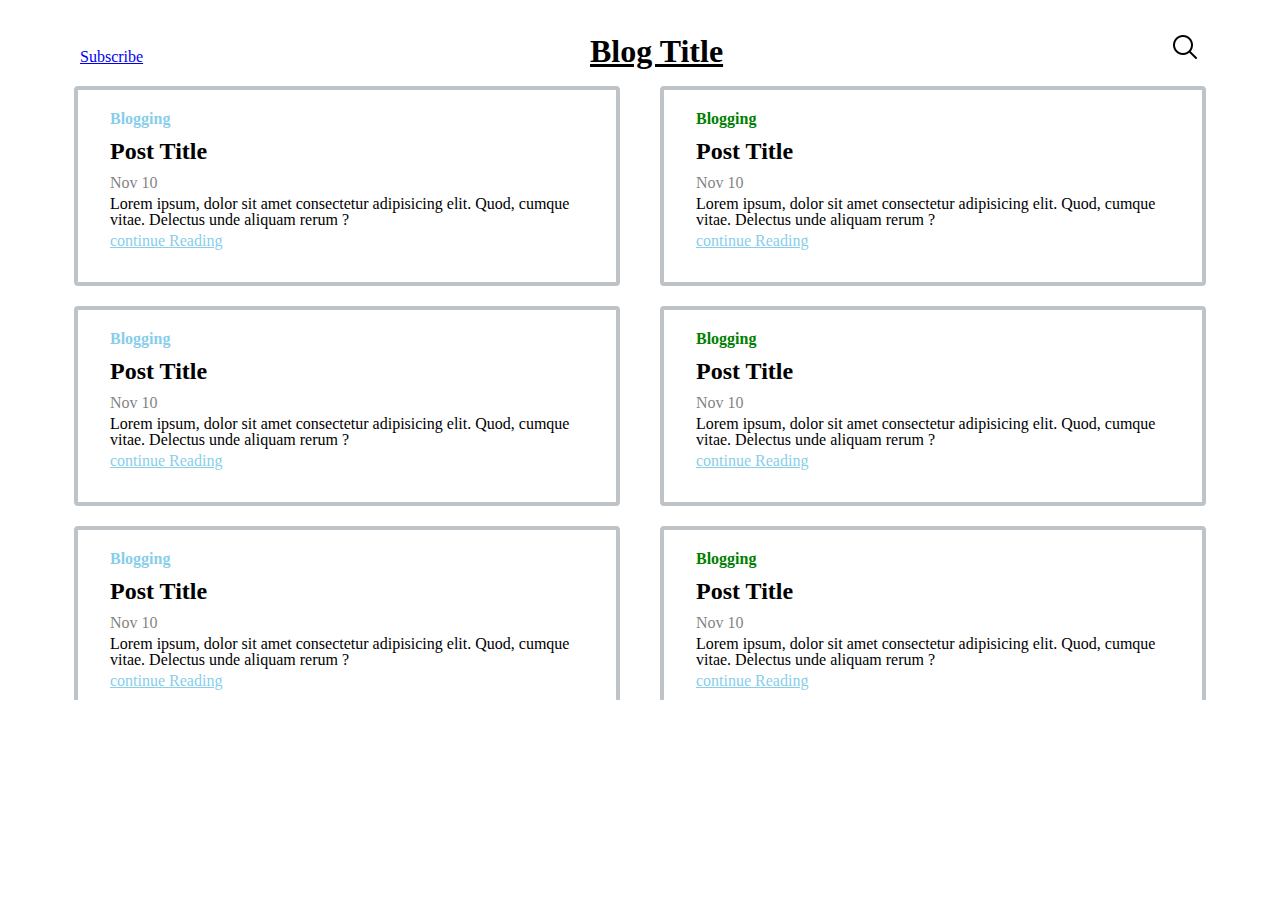
<file: index.html>
<!DOCTYPE html>
<html lang="en">
<head>
    <meta charset="UTF-8">
    <meta name="viewport" content="width=device-width, initial-scale=1.0">
    <title>Document</title>
    <link rel="stylesheet" type="text/css" href="/style.css">
</head>
<body>
   <div id="wrapper">
    <div class="container">
        <div class="b1" id="header">
            <a href="#" class="sub">Subscribe</a>
            <h1 class="heading">Blog Title</h1>
            <img src="/icons8-search-30.png" alt="srch" class="srch">
        </div>
        <div class="box" >
            <a class="postlabel">Blogging</a>
            <h2 class="subheading">Post Title</h2>
            <p class="date">Nov 10</p>
                <p class="para" >Lorem ipsum, dolor sit amet consectetur adipisicing elit. Quod, cumque vitae. Delectus unde aliquam rerum ?
             </p>
             <a href="/blogpost.html" class="readmore">continue Reading</a>
        </div>
        <div class="box">
            <a class="postlabel">Blogging</a>
            <h2 class="subheading">Post Title</h2>
            <p class="date">Nov 10</p>
                <p class="para"  >Lorem ipsum, dolor sit amet consectetur adipisicing elit. Quod, cumque vitae. Delectus unde aliquam rerum ?
             </p>
             <a href="#" class="readmore">continue Reading</a>
        </div>
        <div class="box">
            <a class="postlabel">Blogging</a>
            <h2 class="subheading">Post Title</h2>
            <p class="date">Nov 10</p>
                <p  class="para" >Lorem ipsum, dolor sit amet consectetur adipisicing elit. Quod, cumque vitae. Delectus unde aliquam rerum ?
             </p>
             <a href="#" class="readmore">continue Reading</a>
        </div>
        <div class="box"><a class="postlabel">Blogging</a>
            <h2 class="subheading">Post Title</h2>
            <p class="date">Nov 10</p>
                <p class="para" >Lorem ipsum, dolor sit amet consectetur adipisicing elit. Quod, cumque vitae. Delectus unde aliquam rerum ?
             </p>
             <a href="#" class="readmore">continue Reading</a>
            </div>
        <div class="box">
            <a class="postlabel">Blogging</a>
            <h2 class="subheading">Post Title</h2>
            <p class="date">Nov 10</p>
                <p class="para"  >Lorem ipsum, dolor sit amet consectetur adipisicing elit. Quod, cumque vitae. Delectus unde aliquam rerum ?
             </p>
             <a href="#" class="readmore">continue Reading</a>
        </div>
        <div class="box" id="box">
            <a class="postlabel">Blogging</a>
            <h2 class="subheading">Post Title</h2>
            <p class="date">Nov 10</p>
                <p class="para" >Lorem ipsum, dolor sit amet consectetur adipisicing elit. Quod, cumque vitae. Delectus unde aliquam rerum ?
             </p>
             <a href="#" class="readmore">continue Reading</a>
        </div>
    </div>
   </div>
</body>
</html>
</file>
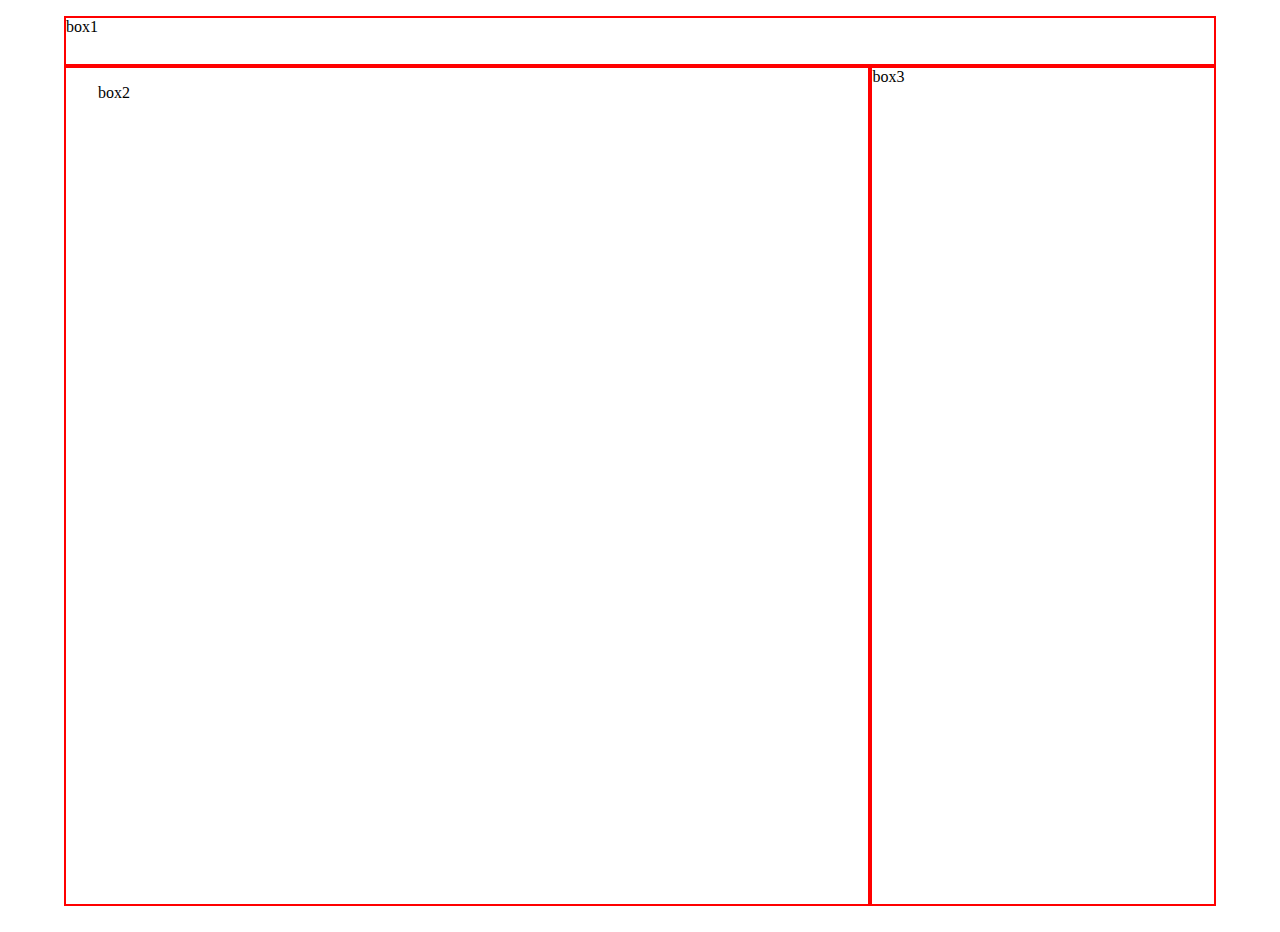
<file: blogpost.html>
<!DOCTYPE html>
<html lang="en">
<head>
    <meta charset="UTF-8">
    <meta name="viewport" content="width=device-width, initial-scale=1.0">
    <title>Document</title>
    <link rel="stylesheet" type="text/css" href="/blogcss.css">
</head>
<body>
    <div id="wrapper">
        <div class="container">
            <div class="box" id="head">box1</div>
            <div class="box" id="aside1">box2</div>
            <div class="box" id="aside2">box3</div>
        </div>
    </div>
</body>
</html>
</file>
<file: style.css>
*{
    margin: 0;
    padding: 0;
    box-sizing: border-box;
}
#wrapper{
    overflow-x: hidden;
    overflow-y: auto;
    height:700px ;
}

.container{
   padding-bottom: 10px;
   margin: 1rem 4rem;
   /* border: 2px solid black; */
   display: grid;
   grid-gap: 20px ;
   grid-template-rows:  50px repeat(3,200px);
   grid-template-columns: repeat(2,1fr);
   grid-template-areas: "hd hd";
}
.box{
    margin: 0 10px 0 10px;
    padding: 1rem 2rem;
    border: 4px solid #bdc3c7;
    border-radius: 4px;
    line-height: 1.6;
}
#header{
    grid-area: hd;
}
.box:hover{
    transition: .3s;
    border: none;
    transform: scale(1.02);
    box-shadow: 0 0 15px gray;
}
.b1{
    align-items: baseline;
    width: 100%;
    justify-content: space-between;
    padding: 1rem 1rem;
    display: flex;
}
.heading{
    text-decoration-line: underline;
}
.srch{
    cursor: pointer;
}
.postlabel{
    color: skyblue;
    font-weight: 800;
}
.date{
    /* margin-top: 5px; */
    color: black;
    opacity: .5;
}
.box:nth-child(odd) .postlabel{
    color: green !important;
}
.para{
    line-height: 1;
}
.readmore{
    color: skyblue;
}
/* .para{
    margin-top: 15px ;
} */

@media (max-width:860px ){
    .container{
       display: grid;
       grid-template-columns: 1fr;
       grid-template-rows: 50px repeat(6,200px) ;
       grid-template-areas: "hd" "box";
    }
}
</file>
<file: blogcss.css>
*{
    margin: 0;
    padding: 0;
    box-sizing: border-box;
}
.container{
    padding-bottom: 10px;
   margin: 1rem 4rem;
    overflow-x: hidden;
    overflow-y: auto;
    height: 100vh;
    display: grid;
    grid-template-rows: 50px 1fr;
    grid-template-columns: 70% 30%;
    grid-template-areas: "head head" "aside1 aside2";
}
.box{
    border: 2px solid red;
}
#head{
    grid-area: head;
}
#aside1{
    grid-area: aside1;
    padding: 1rem 2rem;
}
#aside2{
    grid-area: aside2;
}
</file>
